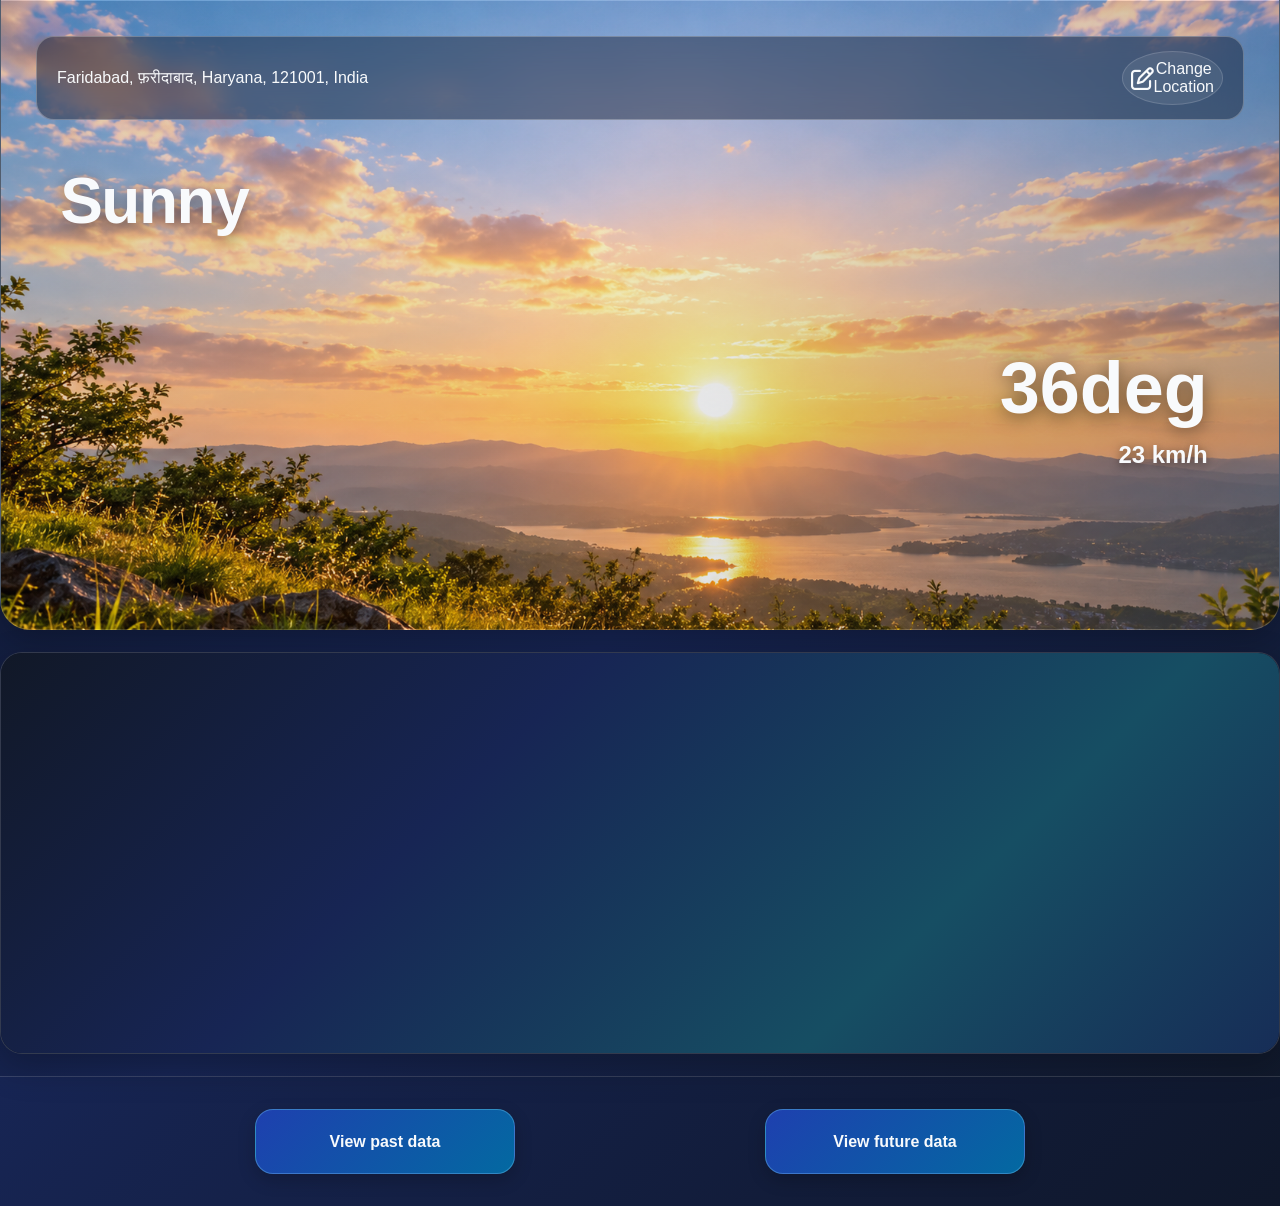
<file: index.html>
<!doctype html>
<html lang="en">
  <head>
    <meta charset="UTF-8" />
    <meta
      name="viewport"
      content="width=device-width, initial-scale=1.0, maximum-scale=1.0, user-scalable=no"
    />
     <meta name="theme-color" content="#101827" />
    <meta name="author" content="Kabeerul Ali" />
    <meta
      name="description"
      content="Check real-time weather, temperature, humidity, wind speed, and hourly forecasts with interactive weather graphs."
    />
    <meta
      name="keywords"
      content="Weather App, Weather Forecast, Real-Time Weather, Temperature, Humidity, Wind Speed, Hourly Weather, Weather Graph, Open-Meteo API"
    />
    <meta name="robots" content="index, follow" />

    <title>Weather Forecast | Real-Time Weather & Temperature</title>

    <link rel="icon" type="image/png" href="./image/profile.png" />
    <link rel="apple-touch-icon" href="./image/profile.png" />

    <meta property="og:title" content="Weather Forecast | Real-Time Weather" />
    <meta
      property="og:description"
      content="Explore real-time weather conditions, temperature, humidity, wind speed, and hourly forecasts with interactive weather graphs."
    />
    <meta property="og:type" content="website" />
    <meta property="og:url" content="https://weatherbykabeer.netlify.app/" />
    <meta property="og:site_name" content="Weather Forecast" />
    <meta property="og:locale" content="en_IN" />
    <meta
      property="og:image"
      content="./image/profile.png"
    />
    <meta
      property="og:image:secure_url"
      content="./image/profile.png"
    />
    <meta property="og:image:type" content="image/png" />
    <meta property="og:image:width" content="1200" />
    <meta property="og:image:height" content="630" />
    <meta
      property="og:image:alt"
      content="Weather Forecast App by Kabeerul Ali"
    />

    <meta name="twitter:card" content="summary_large_image" />
    <meta name="twitter:title" content="Weather Forecast | Real-Time Weather" />
    <meta
      name="twitter:description"
      content="Check real-time weather, temperature, humidity, wind speed, and hourly forecasts."
    />
    <meta
      name="twitter:image"
      content="./image/profile.png"
    />
    <meta
      name="twitter:image:alt"
      content="Weather Forecast App by Kabeerul Ali"
    />
    <link rel="icon" type="image/png" href="./image/favicon.png" />
    <link rel="shortcut icon" href="./image/favicon.png" />

    <link rel="stylesheet" href="./style.css" />
    <link
      rel="stylesheet"
      href="https://cdnjs.cloudflare.com/ajax/libs/font-awesome/6.7.2/css/all.min.css"
    />
  </head>

  <body>
    <div class="showmsg">hi i am error so please v</div>

    <div class="top">
      <div class="head">
        <p id="location">Faridabad, फ़रीदाबाद, Haryana, 121001, India</p>
        <button id="changeloc">
          <i class="fa-regular fa-pen-to-square"></i>Change <br />Location
        </button>
      </div>
      <h1 id="weather">Sunny</h1>
      <h1 id="temprature">36deg</h1>
      <p id="wind">23 km/h</p>
    </div>

    <div class="canvas-container">
      <canvas class="canvas" width="2000" height="400"></canvas>
    </div>
    <div class="bottom">
      <button class="pastdata">View past data</button>
      <button class="futuredata">View future data</button>
    </div>
    <div class="selectaddress">
      <input type="text" placeholder="pincode,placename" id="input" />
      <div class="btn">
        <button id="cancle">Cancle <span>+</span></button>
        <button type="submit" id="confirm">
          Confirm
          <span> <i class="fa-solid fa-check"></i></span>
        </button>
      </div>
      <div class="currentloc">
        <button id="clbtn"><i class="fa-solid fa-plus"></i></button>
        <h3>Use Current loc</h3>
      </div>
    </div>
    <script src="./data.js"></script>
    <script src="./graph.js"></script>
    <script src="./script.js"></script>
  </body>
</html>
</file>
<file: style.css>
:root {
    --bg: #101827;
    --bg2: #1b2940;
    --text: #fca311;
    --border: rgba(255, 255, 255, 0.15);
    --white: #f8fafc;
    --muted: #cbd5e1;
    --accent: #38bdf8;
    --glass: rgba(15, 23, 42, 0.65);
    --radius: 22px;
    --shadow: 0 12px 35px rgba(0, 0, 0, 0.25);
}
html {
  zoom: 1;
  scroll-behavior: smooth;
}
* {
    margin: 0;
    padding: 0;
    box-sizing: border-box;
}

html {
    scroll-behavior: smooth;
}

body {
    min-height: 100vh;
    background: linear-gradient(135deg, #0f172a, #172554, #101827);
    color: var(--white);
    font-family: Arial, Helvetica, sans-serif;
    overflow-x: hidden;
}

button,
input {
    font: inherit;
}

button {
    cursor: pointer;
    -webkit-tap-highlight-color: transparent;
}

button:focus-visible,
input:focus-visible {
    outline: 2px solid var(--accent);
    outline-offset: 4px;
}

button,
.selectaddress,
.showmsg {
    transition:
        background-color 0.25s ease,
        border-color 0.25s ease,
        box-shadow 0.25s ease;
}

/* HERO SECTION */

.top {
    position: relative;
    isolation: isolate;
    width: 100%;
    min-height: 480px;
    height: 70vh;
    max-height: 760px;
    padding: clamp(16px, 3vw, 35px);
    overflow: hidden;
    border: 1px solid var(--border);
    border-radius: 0 0 30px 30px;
    background-color: #334155;
    background-image:
        linear-gradient(
            115deg,
            rgba(8, 15, 30, 0.12) 0%,
            rgba(8, 15, 30, 0.05) 45%,
            rgba(8, 15, 30, 0.25) 100%
        ),
        url("./image/0.png");
    background-position: center;
    background-size: cover;
    background-repeat: no-repeat;
    box-shadow: var(--shadow);
}

/* HEADER */

.head {
    position: relative;
    z-index: 2;
    display: flex;
    align-items: center;
    justify-content: space-between;
    gap: 15px;
    padding: 14px 20px;
    border: 1px solid rgba(255, 255, 255, 0.25);
    border-radius: 18px;
    background: rgba(15, 23, 42, 0.45);
    backdrop-filter: blur(14px);
    -webkit-backdrop-filter: blur(14px);
}

.head button {
    display: flex;
    align-items: center;
    justify-content: center;
    min-width: 45px;
    min-height: 45px;
    padding: 8px;
    color: var(--white);
    background: rgba(255, 255, 255, 0.08);
    border: 1px solid var(--border);
    border-radius: 50%;
}

.head button:hover {
    background: rgba(56, 189, 248, 0.2);
    border-color: var(--accent);
    box-shadow: 0 0 20px rgba(56, 189, 248, 0.15);
}

.head button i {
    color: var(--white);
    font-size: 23px;
}

/* WEATHER TITLE */

#weather {
    margin: clamp(25px, 5vh, 55px) 0 0 2%;
    max-width: 90%;
    color: var(--white);
    font-size: clamp(30px, 5vw, 65px);
    font-weight: 800;
    letter-spacing: -1.5px;
    line-height: 1.15;
    text-shadow: 0 3px 15px rgba(0, 0, 0, 0.45);
    overflow-wrap: anywhere;
}

/* TEMPERATURE */

#temprature {
    margin-top: clamp(40px, 12vh, 110px);
    margin-right: 3%;
    color: var(--white);
    font-size: clamp(35px, 6vw, 72px);
    font-weight: 800;
    text-align: right;
    text-shadow: 0 3px 18px rgba(0, 0, 0, 0.5);
}

/* WIND */

#wind {
    margin-top: 12px;
    margin-right: 3%;
    color: var(--white);
    font-size: clamp(16px, 2vw, 24px);
    font-weight: 600;
    text-align: right;
    text-shadow: 0 2px 10px rgba(0, 0, 0, 0.55);
}

/* CANVAS GRAPH */

.canvas-container {
    position: relative;
    width: 100%;
    max-width: 100%;
    margin: 22px 0;
    overflow-x: auto;
    overflow-y: hidden;
    border: 1px solid var(--border);
    border-radius: var(--radius);
    background: rgba(15, 23, 42, 0.8);
    box-shadow: var(--shadow);
    scrollbar-width: thin;
    scrollbar-color: #38bdf8 #172033;
    -webkit-overflow-scrolling: touch;
}

.canvas-container::-webkit-scrollbar {
    height: 8px;
}

.canvas-container::-webkit-scrollbar-track {
    background: #172033;
    border-radius: 10px;
}

.canvas-container::-webkit-scrollbar-thumb {
    background: #38bdf8;
    border-radius: 10px;
}

.canvas {
    display: block;
    width: 2000px;
    height: 400px;
    max-width: none;
    background: linear-gradient(
        135deg,
        #111827,
        #172554,
        #164e63,
        #172554,
        #111827
    );
}

canvas:hover {
    cursor: crosshair;
}

/* BOTTOM BUTTON BAR */

.bottom {
    display: flex;
    align-items: center;
    justify-content: space-evenly;
    gap: 15px;
    width: 100%;
    min-height: 130px;
    height: auto;
    padding: 20px;
    background: linear-gradient(135deg, #172554, #0f172a);
    border-top: 1px solid var(--border);
}

.bottom button {
    display: flex;
    align-items: center;
    justify-content: center;
    width: min(30%, 260px);
    min-height: 65px;
    padding: 15px;
    color: var(--white);
    background: linear-gradient(135deg, #1e40af, #0369a1);
    border: 1px solid rgba(125, 211, 252, 0.35);
    border-radius: 18px;
    font-weight: 700;
    text-align: center;
    box-shadow: 0 6px 18px rgba(0, 0, 0, 0.2);
}

.bottom button:hover {
    transform: translateY(-3px);
    background: linear-gradient(135deg, #2563eb, #0284c7);
    box-shadow: 0 10px 25px rgba(14, 165, 233, 0.2);
}

.bottom button:active {
    transform: scale(0.97);
}

/* ADDRESS SELECTION MODAL */

.selectaddress {
    position: fixed;
    z-index: 1000;
    top: 50%;
    left: 50%;
    display: none;
    flex-direction: column;
    align-items: center;
    gap: 18px;
    width: min(420px, calc(100% - 30px));
    max-height: 85vh;
    padding: clamp(20px, 4vw, 32px);
    overflow-y: auto;
    color: var(--white);
    background: rgba(20, 32, 54, 0.96);
    border: 1px solid rgba(125, 211, 252, 0.45);
    border-radius: 26px;
    box-shadow: 0 25px 80px rgba(0, 0, 0, 0.55);
    transform: translate(-50%, -50%);
    backdrop-filter: blur(20px);
    -webkit-backdrop-filter: blur(20px);
}

.selectaddress input {
    width: 100%;
    min-height: 52px;
    padding: 12px 16px;
    color: var(--white);
    background: rgba(255, 255, 255, 0.07);
    border: 1px solid rgba(148, 163, 184, 0.4);
    border-radius: 14px;
    font-size: 16px;
    outline: none;
}

.selectaddress input::placeholder {
    color: #a8b5c7;
}

.selectaddress input:focus {
    border-color: var(--accent);
    box-shadow: 0 0 0 3px rgba(56, 189, 248, 0.12);
}

/* CURRENT LOCATION */

.currentloc {
    display: flex;
    flex-direction: column;
    align-items: center;
    justify-content: center;
    gap: 12px;
    width: 100%;
}

.currentloc button {
    width: min(100%, 250px);
    min-height: 58px;
    margin: 10px 0;
    padding: 12px 20px;
    color: #082f49;
    background: linear-gradient(135deg, #7dd3fc, #38bdf8);
    border: none;
    border-radius: 16px;
    font-size: 17px;
    font-weight: 700;
    box-shadow: 0 8px 22px rgba(56, 189, 248, 0.18);
}

.currentloc button:hover {
    background: linear-gradient(135deg, #bae6fd, #38bdf8);
    box-shadow: 0 10px 28px rgba(56, 189, 248, 0.3);
}

#cancle span {
    display: inline-flex;
    align-items: center;
    justify-content: center;
    margin-left: 7px;
    color: #fb7185;
    font-size: 32px;
}

#confirm span i {
    margin-left: 7px;
    color: #22c55e;
    font-size: 20px;
}

/* MODAL BUTTONS */

.btn {
    display: flex;
    align-items: center;
    justify-content: space-evenly;
    gap: 12px;
    width: 100%;
    margin: 10px 0;
}

.btn button {
    display: flex;
    align-items: center;
    justify-content: center;
    min-height: 44px;
    min-width: 100px;
    padding: 10px 18px;
    color: var(--white);
    background: #1e40af;
    border: 1px solid rgba(125, 211, 252, 0.4);
    border-radius: 13px;
    font-size: 15px;
    font-weight: 600;
}

.btn button:hover {
    background: #2563eb;
    border-color: var(--accent);
}

/* MESSAGE BOX */

.showmsg {
    position: fixed;
    z-index: 2000;
    top: 15px;
    left: 50%;
    display: none;
    width: min(600px, calc(100% - 30px));
    height: auto;
    margin: 0;
    padding: 15px 20px;
    color: #dcfce7;
    background: rgba(6, 78, 59, 0.96);
    border: 1px solid #34d399;
    border-radius: 16px;
    box-shadow: 0 12px 35px rgba(0, 0, 0, 0.3);
    text-align: center;
    transform: translateX(-50%);
    animation: showMessage 2s ease forwards;
}

@keyframes showMessage {
    0% {
        transform: translate(-50%, -100px);
        opacity: 0;
    }

    15% {
        transform: translate(-50%, 0);
        opacity: 1;
    }

    70% {
        transform: translate(-50%, 0);
        opacity: 1;
    }

    100% {
        transform: translate(-50%, 0);
        opacity: 0;
    }
}

/* TABLET */

@media (max-width: 768px) {
    .top {
        min-height: 440px;
        height: 65vh;
        padding: 16px;
        border-radius: 0 0 22px 22px;
        background-position: center;
    }

    .head {
        padding: 10px 14px;
        border-radius: 15px;
    }

    .head button {
        min-width: 42px;
        min-height: 42px;
    }

    #weather {
        margin-top: 35px;
        margin-left: 0;
        max-width: 100%;
        font-size: clamp(30px, 7vw, 48px);
    }

    #temprature {
        margin-top: 100px;
        margin-right: 5px;
        font-size: clamp(38px, 9vw, 60px);
    }

    #wind {
        margin-right: 5px;
        font-size: 18px;
    }

    .canvas-container {
        margin: 15px 0;
        border-radius: 17px;
    }

    .canvas {
        width: 1500px;
        height: 350px;
    }

    .bottom {
        gap: 10px;
        padding: 15px 10px;
    }

    .bottom button {
        width: 32%;
        min-height: 58px;
        padding: 10px;
        border-radius: 14px;
        font-size: 14px;
    }
}

/* MOBILE */

@media (max-width: 480px) {
    body {
        font-size: 14px;
    }

    .top {
        min-height: 430px;
        height: 68vh;
        max-height: 620px;
        padding: 12px;
        background-position: center;
    }

    .head {
        gap: 8px;
        padding: 9px 11px;
        border-radius: 14px;
    }

    .head button {
        min-width: 38px;
        min-height: 38px;
    }

    .head button i {
        font-size: 20px;
    }

    #weather {
        margin-top: 32px;
        font-size: clamp(28px, 9vw, 40px);
        letter-spacing: -0.8px;
    }

    #temprature {
        margin-top: 100px;
        margin-right: 5px;
        font-size: clamp(36px, 12vw, 52px);
    }

    #wind {
        margin-top: 8px;
        margin-right: 5px;
        font-size: 16px;
    }

    .canvas-container {
        margin: 12px 0;
        border-radius: 15px;
    }

    .canvas {
        width: 1200px;
        height: 300px;
    }

    .bottom {
        flex-wrap: wrap;
        gap: 10px;
        padding: 15px 10px;
    }

    .bottom button {
        width: calc(50% - 10px);
        min-height: 52px;
        padding: 10px;
        border-radius: 13px;
        font-size: 13px;
    }

    .selectaddress {
        width: calc(100% - 24px);
        max-height: 82vh;
        padding: 22px 16px;
        border-radius: 20px;
    }

    .selectaddress input {
        min-height: 48px;
        font-size: 16px;
    }

    .currentloc button {
        min-height: 52px;
        font-size: 16px;
    }

    .btn {
        gap: 8px;
    }

    .btn button {
        min-width: 0;
        flex: 1;
        min-height: 44px;
        padding: 10px;
        font-size: 14px;
    }

    .showmsg {
        top: 10px;
        width: calc(100% - 20px);
        padding: 12px 14px;
        border-radius: 13px;
        font-size: 14px;
    }
}

/* SMALL MOBILE */

@media (max-width: 350px) {
    .top {
        min-height: 400px;
    }

    #weather {
        font-size: 27px;
    }

    #temprature {
        margin-top: 90px;
        font-size: 34px;
    }

    #wind {
        font-size: 14px;
    }

    .bottom button {
        width: 100%;
    }
}

/* REDUCED MOTION */

@media (prefers-reduced-motion: reduce) {
    *,
    *::before,
    *::after {
        scroll-behavior: auto !important;
        animation-duration: 0.01ms !important;
        transition-duration: 0.01ms !important;
    }
}
</file>
